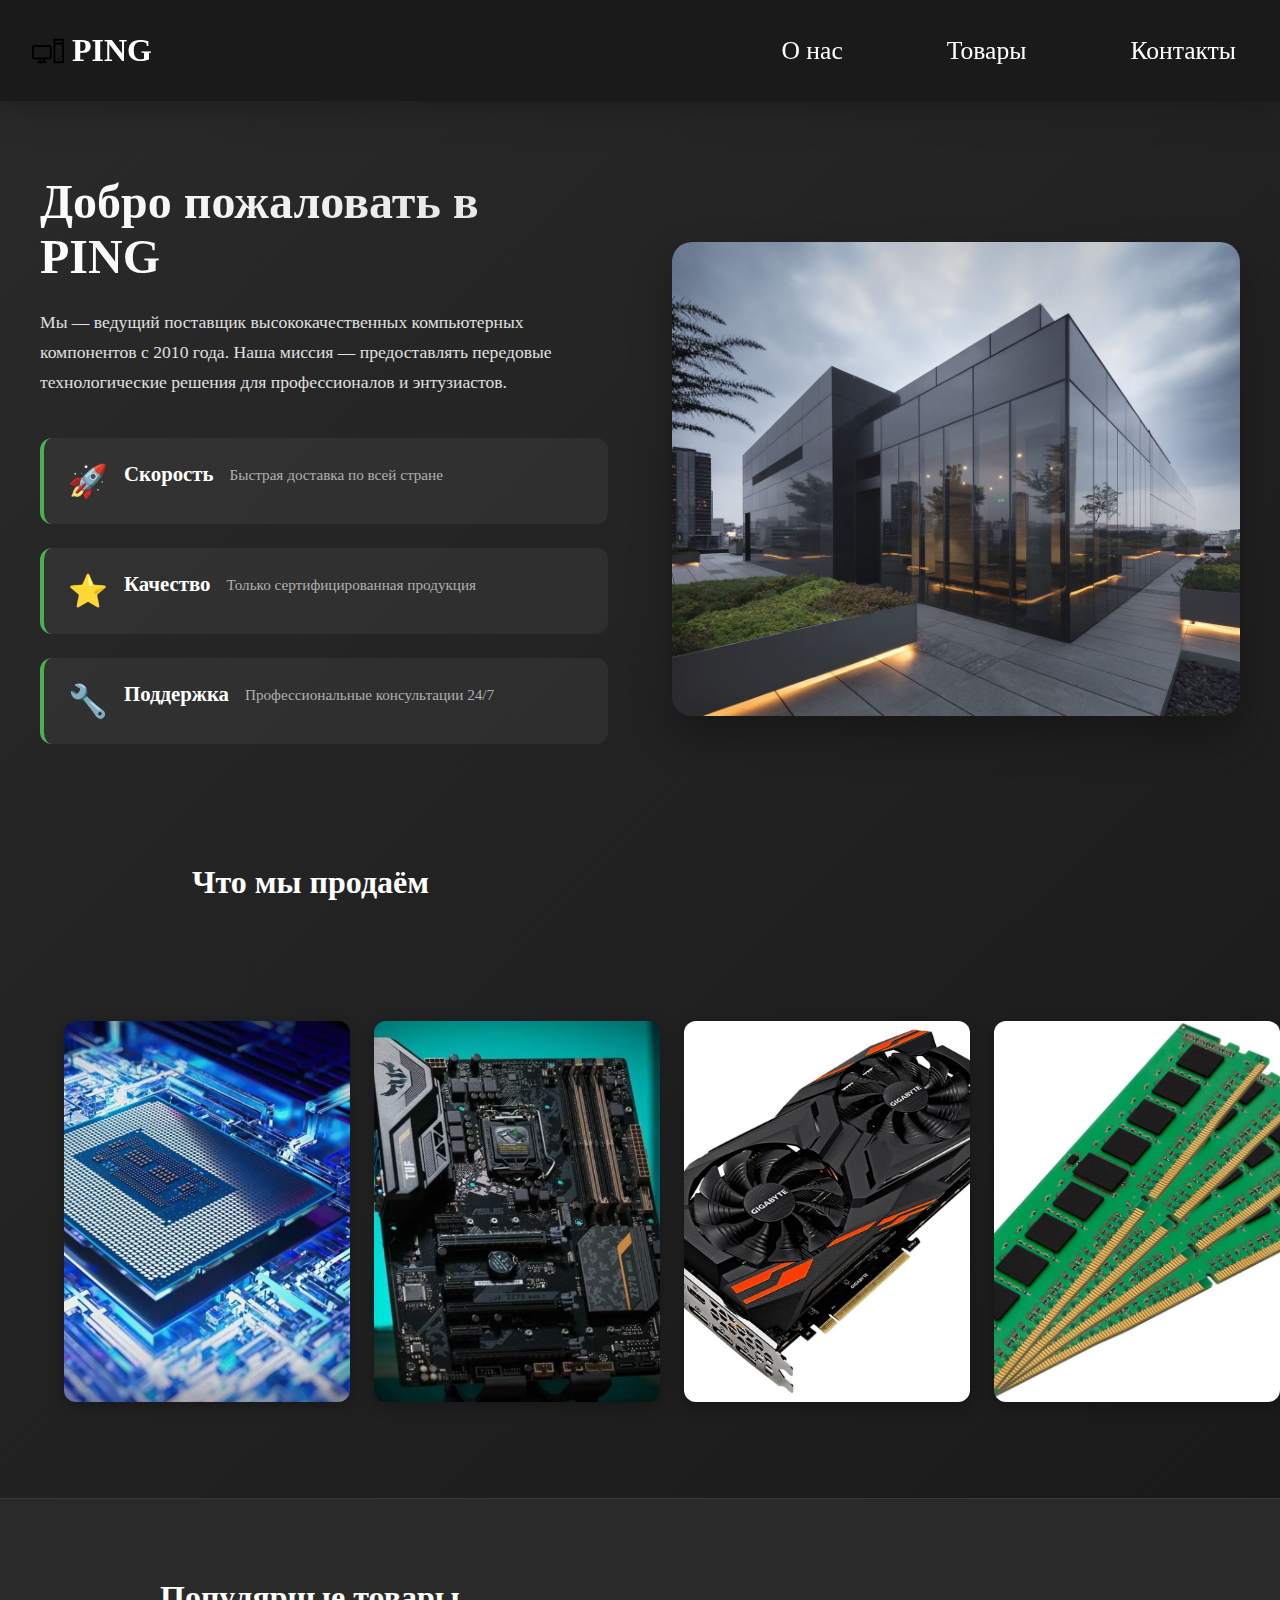
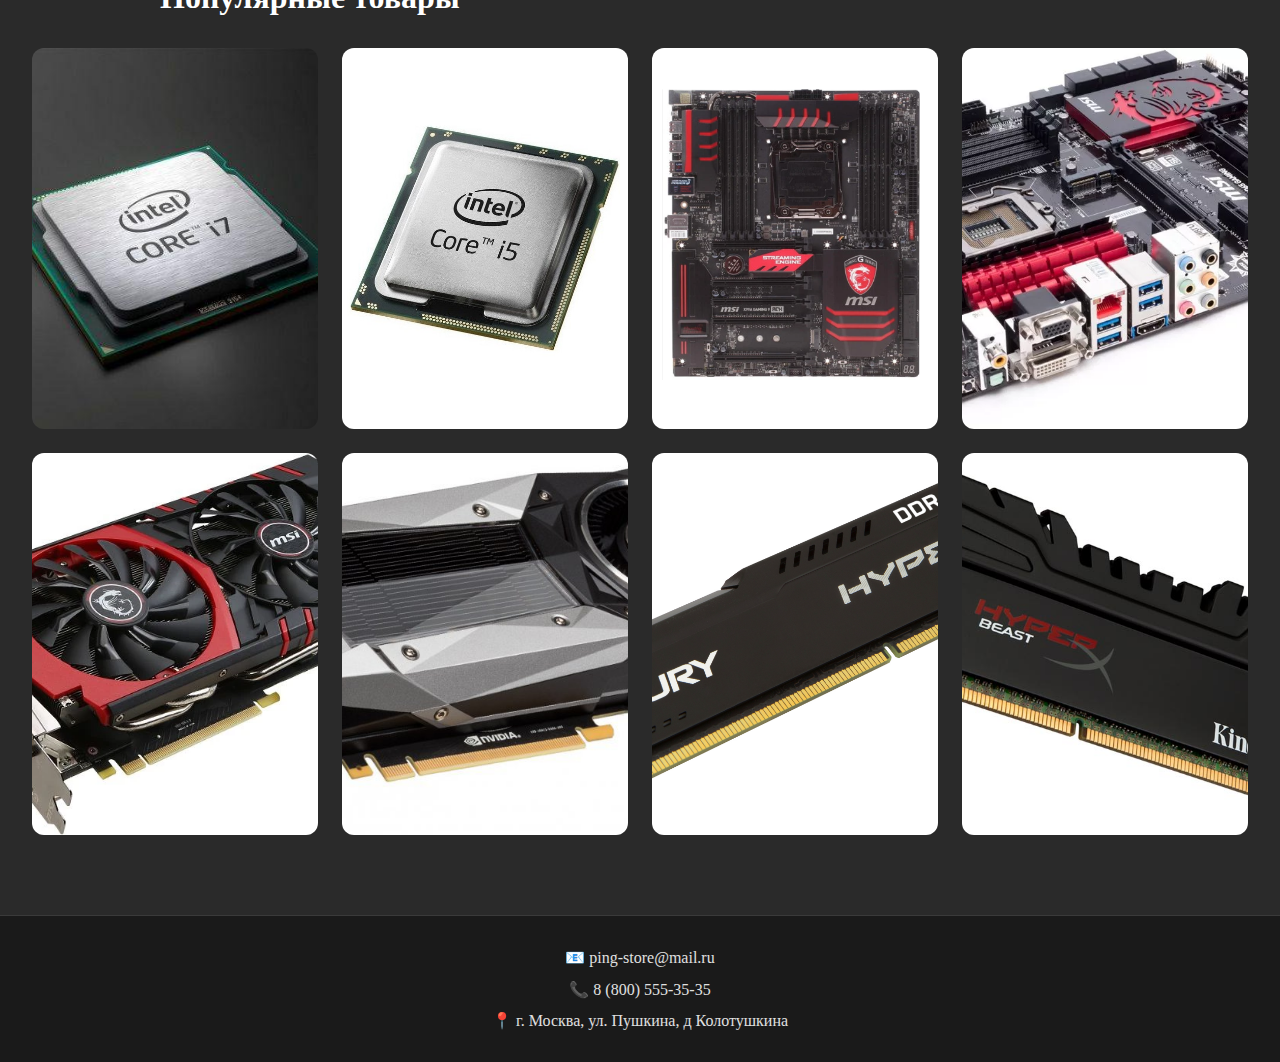
<file: index.html>
<!DOCTYPE html>
<html lang="ru">
<head>
    <link rel="icon" href="public/favicon.png" type="image/png">
    <link rel="stylesheet" href="style.css">
    <meta name="author" content="Shevtcov Andrey">
    <meta name="keywords" content="IT, Shop, Store, GPU, CPU, RAM, Buy">
    <meta name="description" content="!Образовательный сайт-проект, все совпадения случайны! 
    Официальный магазин техники 'PING', где Вы сможете найти все основные комплектущие передового ПК!">
    <meta charset="UTF-8">
    <meta name="viewport" content="width=device-width, initial-scale=1.0">
    <title>PING</title>
</head>

<body>
    <header>
        <a href="./index.html">
        <div>
            <img src="public/favicon.png">
            <h1>PING</h1>
        </div>
        </a>
        <nav>
            <ul>
                <li><a href="#about">О нас</a></li>
                <li class="dropdown">
                    <a href="#market">Товары</a>
                    <ul class="dropdown-menu">
                        <li><a href="#">Процессоры</a></li>
                        <li><a href="#">Видеокарты</a></li>
                        <li><a href="#">Оперативная память</a></li>
                        <li><a href="#">Материнские платы</a></li>
                        <li><a href="#">Диски</a></li>
                    </ul>
                </li>
                <li><a href="#contacts">Контакты</a></li>
            </ul>
        </nav>
    </header>

    <main>
        <br><br><br>
        <section class="about-section" id="about">
            <div class="about-container">
                <div class="about-content">
                    <h2 class="about-title">Добро пожаловать в PING</h2>
                    <div class="about-text">
                        <p>Мы — ведущий поставщик высококачественных компьютерных компонентов с 2010 года. Наша миссия — предоставлять передовые технологические решения для профессионалов и энтузиастов.</p>
                        
                        <div class="features-grid">
                            <div class="feature">
                                <span class="feature-icon">🚀</span>
                                <h3>Скорость</h3>
                                <p>Быстрая доставка по всей стране</p>
                            </div>
                            <div class="feature">
                                <span class="feature-icon">⭐</span>
                                <h3>Качество</h3>
                                <p>Только сертифицированная продукция</p>
                            </div>
                            <div class="feature">
                                <span class="feature-icon">🔧</span>
                                <h3>Поддержка</h3>
                                <p>Профессиональные консультации 24/7</p>
                            </div>
                        </div>
                    </div>
                </div>
                <div class="about-image">
                    <img src="public/office.png" alt="Наш офис PING">
                </div>
            </div>
            <h1>Что мы продаём</h1>
        <div class="gallery">
            <div class="poster">
                <img src="public/cpu.png">
                <div class="poster-content">
                    <h3 class="poster-title">Процессоры</h3>
                    <p class="poster-description">Мощные процессоры для любых задач</p>
                </div>
            </div>
            <div class="poster">
                <img src="public/motherboard.png">
                <div class="poster-content">
                    <h3 class="poster-title">Материнские платы</h3>
                    <p class="poster-description">Надежная основа для вашего ПК</p>
                </div>
            </div>
            <div class="poster">
                <img src="public/gpu.jpg">
                <div class="poster-content">
                    <h3 class="poster-title">Видеокарты</h3>
                    <p class="poster-description">Высокопроизводительная графика</p>
                </div>
            </div>
            <div class="poster">
                <img src="public/ram.png">
                <div class="poster-content">
                    <h3 class="poster-title">Оперативная память</h3>
                    <p class="poster-description">Быстрая и эффективная работа</p>
                </div>
            </div>
        </div>
        </section>
        

        <h1 id="market">Популярные товары</h1>

        <div class="goods">
            <div class="product">
                <img src="public/cpu1.png">
                <div class="product-content">
                    <h3 class="poster-title">Процессор Intel Core i7-14700KF OEM</h3>
                    <p>Процессор Intel Core i7-14700KF OEM в общей сложности оснащается 20 вычислительными ядрами. Этот компонент вы сможете использовать при постройке домашней станции или игрового системного блока.</p>
                </div>
            </div>
            <div class="product">
                <img src="public/cpu2.png">
                <div class="product-content">
                    <h3 class="poster-title">Процессор Intel Core i5-14600KF OEM</h3>
                    <p>Процессор Intel Core i5-14600KF OEM выпускается в качестве компонента для домашней станции, рабочего ПК или игрового системного блока.</p>
                    <a href="cpu1.html"><div class="buy-button">Купить</div></a>
                </div>
            </div>
            <div class="product">
                <img src="public/motherboard1.png">
                <div class="product-content">
                    <h3 class="poster-title">Плата MSI LGA2011-3 X99 X99A GAMING 9 ACK 8xDDR4 5xPCI-Ex16 SATA3 М2 USB3.1 WIFI E-ATX</h3>
                    <p>Материнская плата MSI X99A GAMING 9 ACK представляет собой внушительное устройство, которое поддерживает установку 6- и 8-ядерных процессоров Intel.</p>
                </div>
            </div>
            <div class="product">
                <img src="public/motherboard2.png">
                <div class="product-content">
                    <h3 class="poster-title">Материнская плата MSI Z87-GD65 GAMING Socket 1150</h3>
                    <p>Материнская плата Z87-GD65 GAMING является наиболее мощной и функциональной моделью в той части ассортимента MSI, которая рассчитана на широкий круг пользователей.</p>
                </div>
            </div>
            <div class="product">
                <img src="public/gpu1.png">
                <div class="product-content">
                    <h3 class="poster-title">MSI GeForce GTX 980 Gaming 4G, 4GB GDDR5, DVI, HDMI, 3x DP</h3>
                    <p>Видеокарта MSI GeForce GTX 980 Gaming 4G, помимо очень высокой производительности, оснащена специальной функцией, которая значительно уменьшает нагрузку на глаза.</p>
                </div>
            </div>
            <div class="product">
                <img src="public/gpu2.png">
                <div class="product-content">
                    <h3 class="poster-title">Видеокарта nVidia GeForce GTX1070 8192Mb</h3>
                    <p>Видеокарта GIGABYTE GeForce GTX 1070 FOUNDERS EDITION [GV-N1070D5-8GD-B] серебристо-черного цвета предназначается для оснащения игровых компьютеров.</p>
                </div>
            </div>
            <div class="product">
                <img src="public/ram1.png">
                <div class="product-content">
                    <h3 class="poster-title">Оперативная память 16GB DDR4 PC17000 Kingston HyperX FURY Black CL14/h3>
                    <p>Легендарная серия Kingston HyperX сочетает в себе максимум производительности и надежности.</p>
                </div>
            </div>
            <div class="product">
                <img src="public/ram2.png">
                <div class="product-content">
                    <h3 class="poster-title">Память DIMM DDR3 8192MBx2 PC17000 2133MHz Kingston HyperX Beast CL11</h3>
                    <p>Оперативная память Kingston HyperX Beast [KHX21C11T3K2/16X/KHX321C11T3K2/16] порадует оверклокеров своими возможностями для «разгона» системы.</p>
                </div>
            </div>
        </div>

    </main>

    <footer>
        <div class="footer-content" id="contacts">
                <p>📧 ping-store@mail.ru</p>
                <p>📞 8 (800) 555-35-35</p>
                <p>📍 г. Москва, ул. Пушкина, д Колотушкина</p>
        </div>
    </footer>
</body>
</html>
</file>
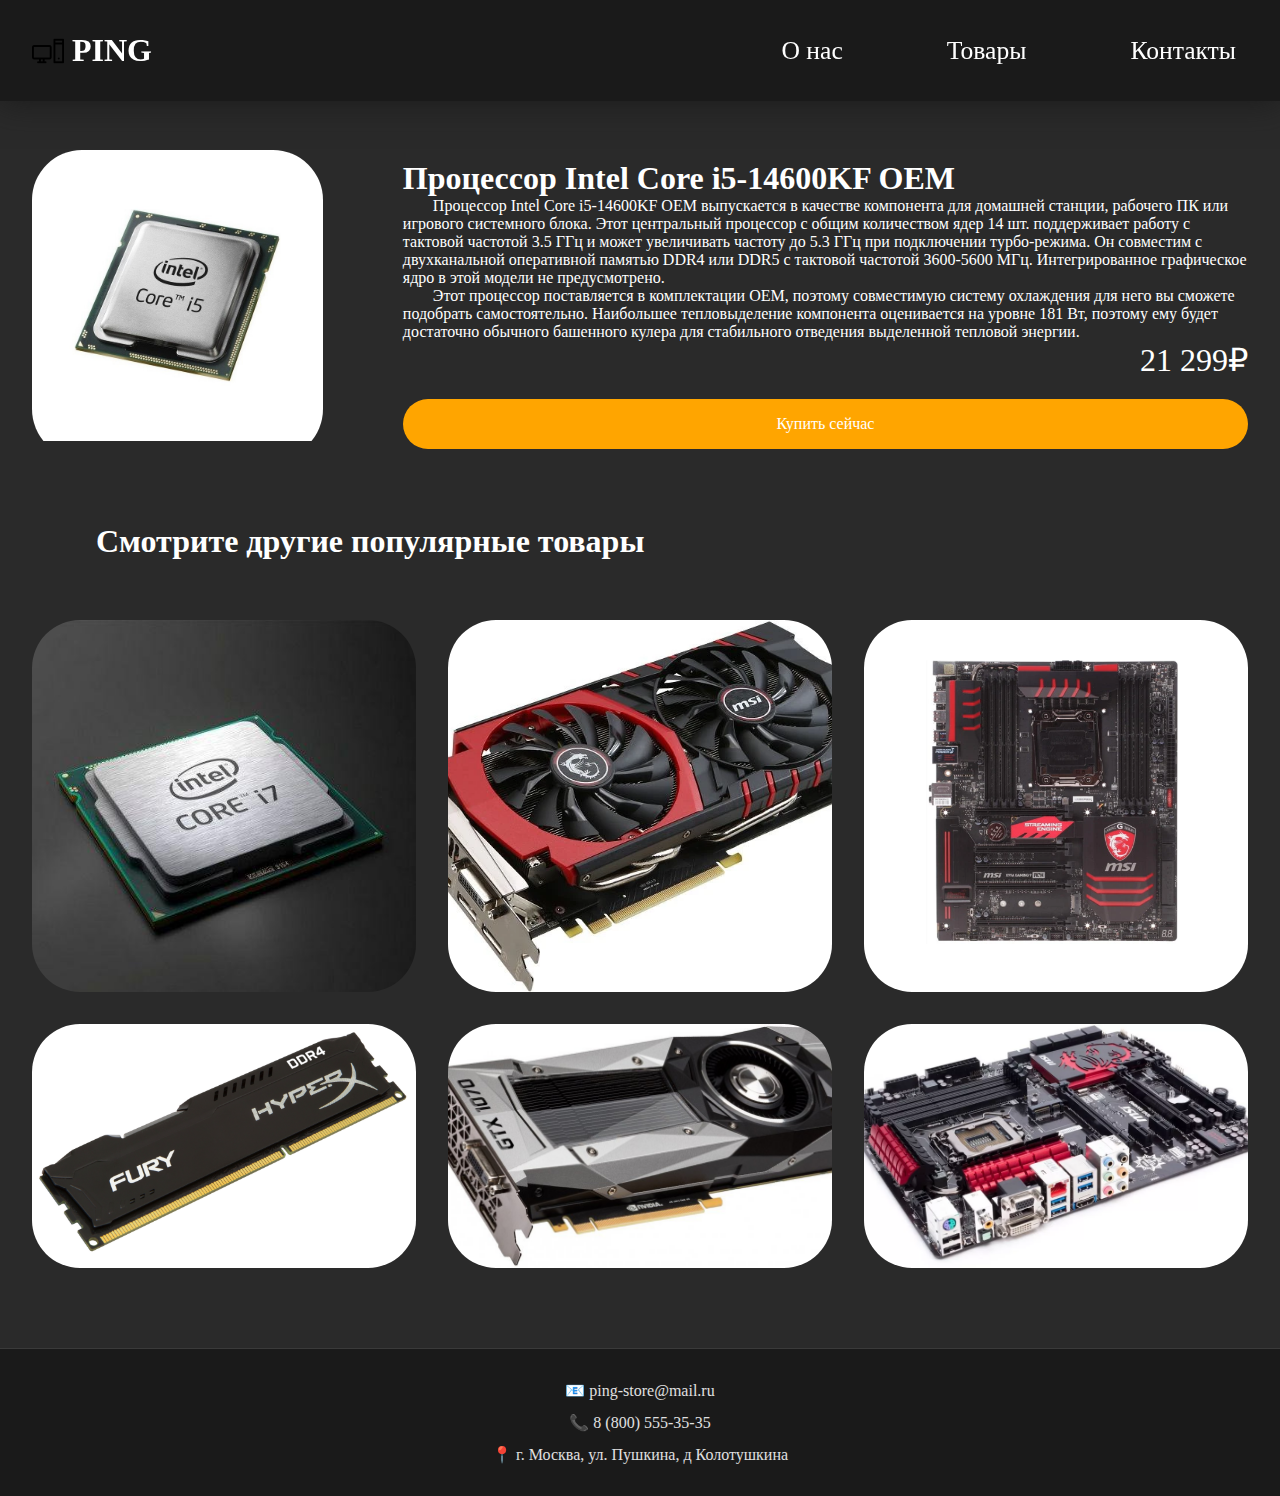
<file: cpu1.html>
<!DOCTYPE html>
<html lang="en">
<head>
    <link rel="icon" href="public/favicon.png" type="image/png">
    <link rel="stylesheet" href="style1.css">
    <meta name="author" content="Shevtcov Andrey">
    <meta name="keywords" content="IT, Shop, Store, GPU, CPU, RAM, Buy">
    <meta name="description" content="!Образовательный сайт-проект, все совпадения случайны! 
    Официальный магазин техники 'PING', где Вы сможете найти все основные комплектущие передового ПК!">
    <meta charset="UTF-8">
    <meta name="viewport" content="width=device-width, initial-scale=1.0">
    <title>PING</title>
</head>
<body>
    <header>
        <a href="./index.html">
        <div>
            <img src="public/favicon.png">
            <h1>PING</h1>
        </div>
        </a>
        <nav>
            <ul>
                <li><a href="./index.html">О нас</a></li>
                <li class="dropdown">
                    <a href="./index.html">Товары</a>
                    <ul class="dropdown-menu">
                        <li><a href="#">Процессоры</a></li>
                        <li><a href="#">Видеокарты</a></li>
                        <li><a href="#">Оперативная память</a></li>
                        <li><a href="#">Материнские платы</a></li>
                        <li><a href="#">Диски</a></li>
                    </ul>
                </li>
                <li><a href="#contacts">Контакты</a></li>
            </ul>
        </nav>
    </header>

    <main>
        <div class="product-demo">
            <div class="product-img">
                <img src="./public/cpu2.png">
            </div>
            <div class="product-about">
                <h1>Процессор Intel Core i5-14600KF OEM</h1>
                <span>Процессор Intel Core i5-14600KF OEM выпускается в качестве компонента для домашней станции, рабочего ПК или игрового системного блока. Этот центральный процессор с общим количеством ядер 14 шт. поддерживает работу с тактовой частотой 3.5 ГГц и может увеличивать частоту до 5.3 ГГц при подключении турбо-режима. Он совместим с двухканальной оперативной памятью DDR4 или DDR5 с тактовой частотой 3600-5600 МГц. Интегрированное графическое ядро в этой модели не предусмотрено.</span>
                <span>Этот процессор поставляется в комплектации OEM, поэтому совместимую систему охлаждения для него вы сможете подобрать самостоятельно. Наибольшее тепловыделение компонента оценивается на уровне 181 Вт, поэтому ему будет достаточно обычного башенного кулера для стабильного отведения выделенной тепловой энергии.</span>
                <div class="buy-section">
                    <div class="price">
                        <p>21 299₽</p>
                    </div>
                    <a><div class="buy-button">Купить сейчас</div></a>
                </div>
            </div>
        </div>

        <h1 class="delimiter">Смотрите другие популярные товары</h1>

        <div class="other-products-list">
            
            <div class="product-poster">
                <img src="./public/cpu1.png">
                <div class="poster-about">
                    <h3>Процессор Intel Core i7-14700KF OEM</h3>
                    <p>Процессор Intel Core i7-14700KF OEM в общей сложности оснащается 20 вычислительными ядрами. Этот компонент вы сможете использовать при постройке домашней станции или игрового системного блока.</p>
                </div>
            </div>

            <div class="product-poster">
                <img src="./public/gpu1.png">
                <div class="poster-about">
                    <h3>MSI GeForce GTX 980 Gaming 4G, 4GB GDDR5, DVI, HDMI, 3x DP</h3>
                    <p>Видеокарта MSI GeForce GTX 980 Gaming 4G, помимо очень высокой производительности, оснащена специальной функцией, которая значительно уменьшает нагрузку на глаза.</p>
                </div>
            </div>

            <div class="product-poster">
                <img src="./public/motherboard1.png">
                <div class="poster-about">
                    <h3>Плата MSI LGA2011-3 X99 X99A GAMING 9 ACK 8xDDR4 5xPCI-Ex16 SATA3 М2 USB3.1 WIFI E-ATX</h3>
                    <p>Материнская плата MSI X99A GAMING 9 ACK представляет собой внушительное устройство, которое поддерживает установку 6- и 8-ядерных процессоров Intel.</p>
                </div>
            </div>

            <div class="product-poster">
                <img src="./public/ram1.png">
                <div class="poster-about">
                    <h3>Оперативная память 16GB DDR4 PC17000 Kingston HyperX FURY Black CL14</h3>
                    <p>Легендарная серия Kingston HyperX сочетает в себе максимум производительности и надежности.</p>
                </div>
            </div>

            <div class="product-poster">
                <img src="./public/gpu2.png">
                <div class="poster-about">
                    <h3>Видеокарта nVidia GeForce GTX1070 8192Mb</h3>
                    <p>Видеокарта GIGABYTE GeForce GTX 1070 FOUNDERS EDITION [GV-N1070D5-8GD-B] серебристо-черного цвета предназначается для оснащения игровых компьютеров.</p>
                </div>
            </div>

            <div class="product-poster">
                <img src="./public/motherboard2.png">
                <div class="poster-about">
                    <h3>Материнская плата MSI Z87-GD65 GAMING Socket 1150</h3>
                    <p>Материнская плата Z87-GD65 GAMING является наиболее мощной и функциональной моделью в той части ассортимента MSI, которая рассчитана на широкий круг пользователей.</p>
                </div>
            </div>
        </div>
    </main>

    <footer>
        <div class="footer-content" id="contacts">
                <p>📧 ping-store@mail.ru</p>
                <p>📞 8 (800) 555-35-35</p>
                <p>📍 г. Москва, ул. Пушкина, д Колотушкина</p>
        </div>
    </footer>
</body>
</html>
</file>
<file: style.css>
* {
    margin: 0px;
    padding: 0px;
}

body {
    color: #fff;
    background-color: #2a2a2a;
}

a {
    text-decoration: none;
    color: #fff;
}

header {
    position: fixed;
    width: 100%;
    box-sizing: border-box;
    display: flex;
    justify-content: space-between;
    align-items: center;
    background-color: #1a1a1a;
    box-shadow: 0 0 2rem 0 #1a1a1a;
    padding: 2rem;
    z-index: 1000;
}

header div {
    display: flex;
    align-items: center;
    gap: 0.5rem;
}

nav ul {
    display: flex;
    list-style: none;
    margin: 0px;
    gap: 5rem;
}

header div img {
    width: 32px;
    height: 32px;
}

nav ul li {
    position: relative;
}

nav ul li a {
    font-size: 1.6rem;
    padding: 0.5rem 0.75rem;
    border-radius: 8px;
    transition: background-color 0.5s;
}

nav ul li a:hover {
    background-color: #3a3a3a;
}

.dropdown-menu {
    margin: 0.3rem 0 0 0;
    display: none;
    position: absolute;
    top: 100%;
    left: 0;
    background-color: #2a2a2a;
    padding: 0.5rem 0;
}

.dropdown-menu a {
    display: block;
    padding: 0.75rem 1rem;
    color: #fff;
}

.dropdown:hover .dropdown-menu{
    display: block;
}

.gallery {
    display: grid;
    grid-template-columns: repeat(4, 1fr);
    gap: 1.5rem;
    padding: 2rem;
    max-width: 1400px;
    margin: 0 auto;
    width: 100%;
    padding-top: 120px;
}

.poster {
    overflow: hidden;
    position: relative;
    border-radius: 12px;
    box-shadow: 0 4px 15px rgba(0, 0, 0, 0.3);
    transition: transform 0.3s ease, box-shadow 0.3s ease;
    aspect-ratio: 3/4;
    cursor: pointer;
}

.poster:hover {
    transform: translate(-8px, -8px);
    box-shadow: 0 12px 30px rgba(0, 0, 0, 0.5);
}

.poster img {
    width: 100%;
    height: 100%;
    object-fit: cover;
    transition: transform 0.5s ease;
}

.poster:hover img {
    transform: scale(1.08);
    filter: brightness(0.7);
}

.poster-content {
    position: absolute;
    bottom: 0;
    left: 0;
    right: 0;
    padding: 1.5rem;
    background: linear-gradient(to top, rgba(0, 0, 0, 0.9), transparent);
    transform: translateY(10px);
    opacity: 0;
    transition: all 0.4s ease;
}

.poster:hover .poster-content {
    transform: translateY(0);
    opacity: 1;
}

.poster-title {
    font-size: 1.3rem;
    font-weight: 600;
    margin-bottom: 0.5rem;
    color: #fff;
}

.poster-description {
    font-size: 0.9rem;
    color: #e0e0e0;
    line-height: 1.4;
}

.poster-center .poster-content {
    bottom: auto;
    top: 50%;
    transform: translateY(-50%) scale(0.9);
    text-align: center;
    background: linear-gradient(to bottom, rgba(42, 42, 42, 0.9) 0%, rgba(42, 42, 42, 0.8) 100%);
    border-radius: 8px;
    margin: 0 1rem;
    padding: 1rem;
}

.poster-center:hover .poster-content {
    transform: translateY(-50%) scale(1);
}

main h1 {
    padding: 5rem 0 0 10rem;
}

.goods {
    display: grid;
    grid-template-columns: repeat(4, 1fr);
    gap: 1.5rem;
    padding: 2rem;
    margin: 0 auto;
}

.product {
    overflow: hidden;
    position: relative;
    border-radius: 12px;
    transition: transform 0.3s ease, box-shadow 0.3s ease;
    aspect-ratio: 3/4;
    cursor: pointer;
}

.product:hover {
    transform: translate(-8px, -8px);
    box-shadow: 0 12px 30px rgba(215, 85, 4, 0.4);
}

.product img {
    width: 100%;
    height: 100%;
    object-fit: cover;
    transition: transform 0.5s ease;
}

.product:hover img {
    transform: scale(1.1);
    filter: blur(0.1rem)
}

.product-content {
    position: absolute;
    bottom: 0;
    left: 0;
    right: 0;
    padding: 1.5rem;
    background: linear-gradient(to top, rgba(0, 0, 0, 0.9), transparent);
    opacity: 0;
    transition: all 0.4 ease;
}

.product:hover .product-content {
    transform: translateY(0);
    opacity: 1;
}

.buy-button {
    background-color: orange;
    border-radius: 20rem;
    padding: 1rem;
    margin: 20px 0 0 0;
    display: flex;
    transition: all 0.3s ease;
    justify-content: center;
    align-items: center;
    margin-left: auto;
    cursor: pointer;
}

.buy-button:hover {
    background-color: orangered;
}

.about-section {
    padding: 120px 2rem 4rem;
    background: linear-gradient(135deg, #2a2a2a 0%, #1a1a1a 100%);
    border-bottom: 1px solid #3a3a3a;
}

.about-container {
    max-width: 1200px;
    margin: 0 auto;
    display: grid;
    grid-template-columns: 1fr 1fr;
    gap: 4rem;
    align-items: center;
}

.about-title {
    font-size: 3rem;
    font-weight: 700;
    margin-bottom: 1.5rem;
    background: linear-gradient(45deg, #fff, #e0e0e0);
    -webkit-background-clip: text;
    -webkit-text-fill-color: transparent;
    background-clip: text;
}

.about-text p {
    font-size: 1.1rem;
    line-height: 1.7;
    margin-bottom: 2rem;
    color: #e0e0e0;
}

.features-grid {
    display: grid;
    grid-template-columns: 1fr;
    gap: 1.5rem;
    margin: 2.5rem 0;
}

.feature {
    display: flex;
    align-items: flex-start;
    gap: 1rem;
    padding: 1.5rem;
    background: rgba(255, 255, 255, 0.05);
    border-radius: 12px;
    border-left: 4px solid #4caf50;
    transition: transform 0.3s ease, background-color 0.3s ease;
}

.feature:hover {
    transform: translateX(8px);
    background: rgba(255, 255, 255, 0.1);
}

.feature-icon {
    font-size: 2rem;
    flex-shrink: 0;
}

.feature h3 {
    font-size: 1.3rem;
    margin-bottom: 0.5rem;
    color: #fff;
}

.feature p {
    margin: 0;
    font-size: 0.95rem;
    color: #b0b0b0;
}

.about-image {
    position: relative;
    border-radius: 20px;
    overflow: hidden;
    box-shadow: 0 20px 40px rgba(0, 0, 0, 0.3);
}

.about-image img {
    width: 100%;
    height: auto;
    display: block;
    transition: transform 0.5s ease;
}

.about-image:hover img {
    transform: scale(1.05);
}

footer {
    background-color: #1a1a1a;
    border-top: 1px solid #3a3a3a;
    padding: 2rem;
    margin-top: 3rem;
}

.footer-content {
    max-width: 1400px;
    margin: 0 auto;
    text-align: center;
    display: flex;
    flex-direction: column;
    gap: 0.8rem;
}

.footer-content p {
    color: #e0e0e0;
    font-size: 1rem;
    margin: 0;
}

@media (max-width: 720px) {
    header {
        padding: 10px 15px;
        flex-wrap: wrap;
    }
    
    nav ul {
        gap: 0.5rem;
    }
    
    nav ul li a {
        font-size: 1rem;
        padding: 0.4rem 0.6rem;
        font-size: 0.9rem;
    }
    
    .header-brand h1 {
        font-size: 1.2rem;
    }
    
    .dropdown-menu {
        min-width: 160px;
    }
    
    .gallery {
        grid-template-columns: repeat(2, 1fr);
        gap: 1.2rem;
    }
    
    .about-section {
        padding: 100px 1rem 3rem;
    }
    
    .about-title {
        font-size: 2rem;
    }
    
    .features-grid {
        gap: 1rem;
    }
    
    .feature {
        padding: 1rem;
    }
    
    .feature-icon {
        font-size: 1.5rem;
    }
    
    .goods {
        grid-template-columns: repeat(2, 1fr);
        gap: 1rem;
        padding: 1rem;
    }
    
    .product {
        aspect-ratio: 2/3;
    }
    
    .product-content {
        padding: 1rem;
    }
    
    .product-content h3 {
        font-size: 0.95rem;
    }
    
    .product-content p {
        font-size: 0.8rem;
    }
    
    .buy-button {
        padding: 0.6rem 1.2rem;
        font-size: 0.8rem;
    }
    
    footer {
        padding: 1.5rem;
    }
    
    .footer-content {
        gap: 0.6rem;
    }
    
    .footer-content p {
        font-size: 0.9rem;
    }
    
    .about-container {
        grid-template-columns: 1fr;
        gap: 3rem;
    }
    
    .about-image {
        order: -1;
    }
    
    .goods {
        grid-template-columns: repeat(2, 1fr);
        gap: 1.5rem;
        padding: 1.5rem;
    }
    
    .product-content h3 {
        font-size: 1rem;
    }
    
    .product-content p {
        font-size: 0.85rem;
    }
}

@media (max-width: 480px) {
    .gallery {
        grid-template-columns: 1fr;
        gap: 1rem;
        padding: 1rem;
        padding-top: 100px;
        max-width: 400px;
    }
    
    .poster {
        aspect-ratio: 2/3;
    }
    
    .gallery {
        padding-top: 90px;
    }
    
    .poster-title {
        font-size: 1.1rem;
    }
    
    .poster-description {
        font-size: 0.85rem;
    }
    
    .about-title {
        font-size: 1.8rem;
    }
    
    .about-text p {
        font-size: 1rem;
    }
    
    .feature {
        flex-direction: column;
        text-align: center;
    }
    
    .goods {
        grid-template-columns: 1fr;
        gap: 1rem;
        padding: 1rem;
        max-width: 400px;
    }
    
    .product {
        aspect-ratio: 3/4;
    }
    
    .product-content {
        padding: 1rem;
    }
    
    .product-content h3 {
        font-size: 1rem;
    }
    
    .product-content p {
        font-size: 0.85rem;
    }
    
    .buy-button {
        padding: 0.7rem 1.5rem;
        font-size: 0.85rem;
    }
    
    footer {
        padding: 1rem;
    }
    
    .footer-content p {
        font-size: 0.85rem;
    }
    
    main h1,
    .goods-section-title {
        font-size: 1.5rem;
        margin-left: 0;
    }
    
    .goods {
        padding: 0.5rem;
        gap: 0.8rem;
    }
    
    .product-content {
        padding: 0.8rem;
    }
    
    .product-content h3 {
        font-size: 0.9rem;
    }
    
    .product-content p {
        font-size: 0.75rem;
    }

    main h1 {
        padding: 3rem 1rem 1rem;
        text-align: left;
        margin: 0;
    }
    
    .goods-section-title {
        padding: 3rem 1rem 1rem;
        text-align: left;
        margin: 0;
    }
}
</file>
<file: style1.css>
* {
    margin: 0px;
    padding: 0px;
}

body {
    color: #fff;
    background-color: #2a2a2a;
}

a {
    text-decoration: none;
    color: #fff;
}

header {
    position: fixed;
    width: 100%;
    box-sizing: border-box;
    display: flex;
    justify-content: space-between;
    align-items: center;
    background-color: #1a1a1a;
    box-shadow: 0 0 2rem 0 #1a1a1a;
    padding: 2rem;
    z-index: 1000;
}

header div {
    display: flex;
    align-items: center;
    gap: 0.5rem;
}

nav ul {
    display: flex;
    list-style: none;
    margin: 0px;
    gap: 5rem;
}

header div img {
    width: 32px;
    height: 32px;
}

nav ul li {
    position: relative;
}

nav ul li a {
    font-size: 1.6rem;
    padding: 0.5rem 0.75rem;
    border-radius: 8px;
    transition: background-color 0.5s;
}

nav ul li a:hover {
    background-color: #3a3a3a;
}

.dropdown-menu {
    margin: 0.3rem 0 0 0;
    display: none;
    position: absolute;
    top: 100%;
    left: 0;
    background-color: #2a2a2a;
    padding: 0.5rem 0;
}

.dropdown-menu a {
    display: block;
    padding: 0.75rem 1rem;
    color: #fff;
}

.dropdown:hover .dropdown-menu{
    display: block;
}

.buy-button {
    background-color: orange;
    border-radius: 20rem;
    padding: 1rem;
    margin: 20px 0 0 0;
    display: flex;
    transition: all 0.3s ease;
    justify-content: center;
    align-items: center;
    margin-left: auto;
    cursor: pointer;
}

.buy-button:hover {
    background-color: orangered;
}

footer {
    background-color: #1a1a1a;
    border-top: 1px solid #3a3a3a;
    padding: 2rem;
    margin-top: 3rem;
}

.footer-content {
    max-width: 1400px;
    margin: 0 auto;
    text-align: center;
    display: flex;
    flex-direction: column;
    gap: 0.8rem;
}

.footer-content p {
    color: #e0e0e0;
    font-size: 1rem;
    margin: 0;
}

.product-demo {
    padding: 150px 2rem 4rem;
    display: flex;
    justify-content: center;
    gap: 5rem;
}

.product-img {
    width: 100%;
    border-radius: 50px;
    overflow: hidden;
}

.product-img img {
    display: block;
    width: 100%;
    height: auto;
    transition: transform 0.5s ease;
}

.product-img:hover img {
    transform: scale(1.05);
}

.product-about {
    padding: 10px 0;
    display: flex;
    justify-content: space-around;
    flex-direction: column;
}

.product-about span {
    text-indent: 30px;
}

.price {
    display: flex;
    justify-content: end;
    font-size: 2rem;
}

.delimiter {
    padding-left: 6rem;
}

.other-products-list {
    display: grid;
    grid-template-columns: repeat(3, 1fr);
    gap: 2rem;
    padding: 60px 2rem 2rem 2rem;
    margin: 0 auto;
}

.product-poster img {
    width: 100%;
    height: 100%;
    object-fit: cover;
    transition: all 0.4s ease;
}

.product-poster {
    cursor: pointer;
    position: relative;
    overflow: hidden;
    transition: all 0.4s ease;
    border-radius: 3rem;
}

.product-poster:hover img {
    transform: scale(1.08);
    filter: brightness(0.7);
}

.product-poster:hover {
    transform: translate(-8px, -8px);
}

.poster-about {
    position: absolute;
    left: 0;
    bottom: 0;
    right: 0;
    padding: 1rem;
    margin: 0 auto 1rem;
    opacity: 0;
    transition: all 0.5s ease;
    transform: translateY(20px);
}

.product-poster:hover .poster-about {
    opacity: 1;
    transform: translateY(0);
}

@media (max-width: 720px) {
    header {
        padding: 10px 15px;
        flex-wrap: wrap;
    }
    
    nav ul {
        gap: 0.5rem;
    }
    
    nav ul li a {
        font-size: 1rem;
        padding: 0.4rem 0.6rem;
        font-size: 0.9rem;
    }
    
    .header-brand h1 {
        font-size: 1.2rem;
    }
    
    .dropdown-menu {
        min-width: 160px;
    }
    
    footer {
        padding: 1.5rem;
    }
    
    .footer-content {
        gap: 0.6rem;
    }
    
    .footer-content p {
        font-size: 0.9rem;
    }

    .product-demo {
        flex-direction: column;
        gap: 2rem;
        padding: 120px 1.5rem 3rem;
    }
    
    .product-img {
        max-width: 400px;
        margin: 0 auto;
    }
    
    .product-about {
        gap: 1rem;
    }
    
    .product-about h1 {
        font-size: 1.8rem;
        text-align: center;
    }
    
    .product-about span {
        text-indent: 20px;
        font-size: 0.95rem;
    }
    
    .price {
        justify-content: center;
        font-size: 1.7rem;
    }
    
    .buy-button {
        margin: 20px auto 0;
    }
    
    .delimiter {
        padding-left: 2rem;
        font-size: 1.8rem;
        text-align: center;
    }
    
    .other-products-list {
        grid-template-columns: repeat(2, 1fr);
        gap: 1.5rem;
        padding: 40px 1.5rem 1.5rem;
    }
}

@media (max-width: 480px) {
    footer {
        padding: 1rem;
    }
    
    .footer-content p {
        font-size: 0.85rem;
    }
    
    .product-demo {
        padding: 100px 1rem 2rem;
        gap: 1.5rem;
    }
    
    .product-img {
        max-width: 300px;
        border-radius: 30px;
    }
    
    .product-about h1 {
        font-size: 1.5rem;
    }
    
    .product-about span {
        text-indent: 15px;
        font-size: 0.9rem;
        line-height: 1.5;
    }
    
    .price {
        font-size: 1.5rem;
    }
    
    .buy-button {
        padding: 0.8rem 1.5rem;
        font-size: 0.9rem;
    }
    
    .delimiter {
        padding-left: 1rem;
        font-size: 1.5rem;
        text-align: left;
    }
    
    .other-products-list {
        grid-template-columns: 1fr;
        gap: 1rem;
        padding: 30px 1rem 1rem;
    }
    
    .product-poster {
        border-radius: 2rem;
    }
    
    .poster-about {
        padding: 0.8rem;
    }
    
    .poster-about h3 {
        font-size: 1rem;
    }
    
    .poster-about p {
        font-size: 0.85rem;
    }
    
    header {
        padding: 1rem;
        flex-direction: column;
        gap: 1rem;
    }
    
    nav ul {
        gap: 1rem;
    }
    
    nav ul li a {
        font-size: 1rem;
        padding: 0.3rem 0.5rem;
    }
    
    header div {
        justify-content: center;
    }
    
    .dropdown-menu {
        min-width: 140px;
    }
    
    footer {
        padding: 1.5rem 1rem;
    }
    
    .footer-content p {
        font-size: 0.85rem;
    }
}
</file>
